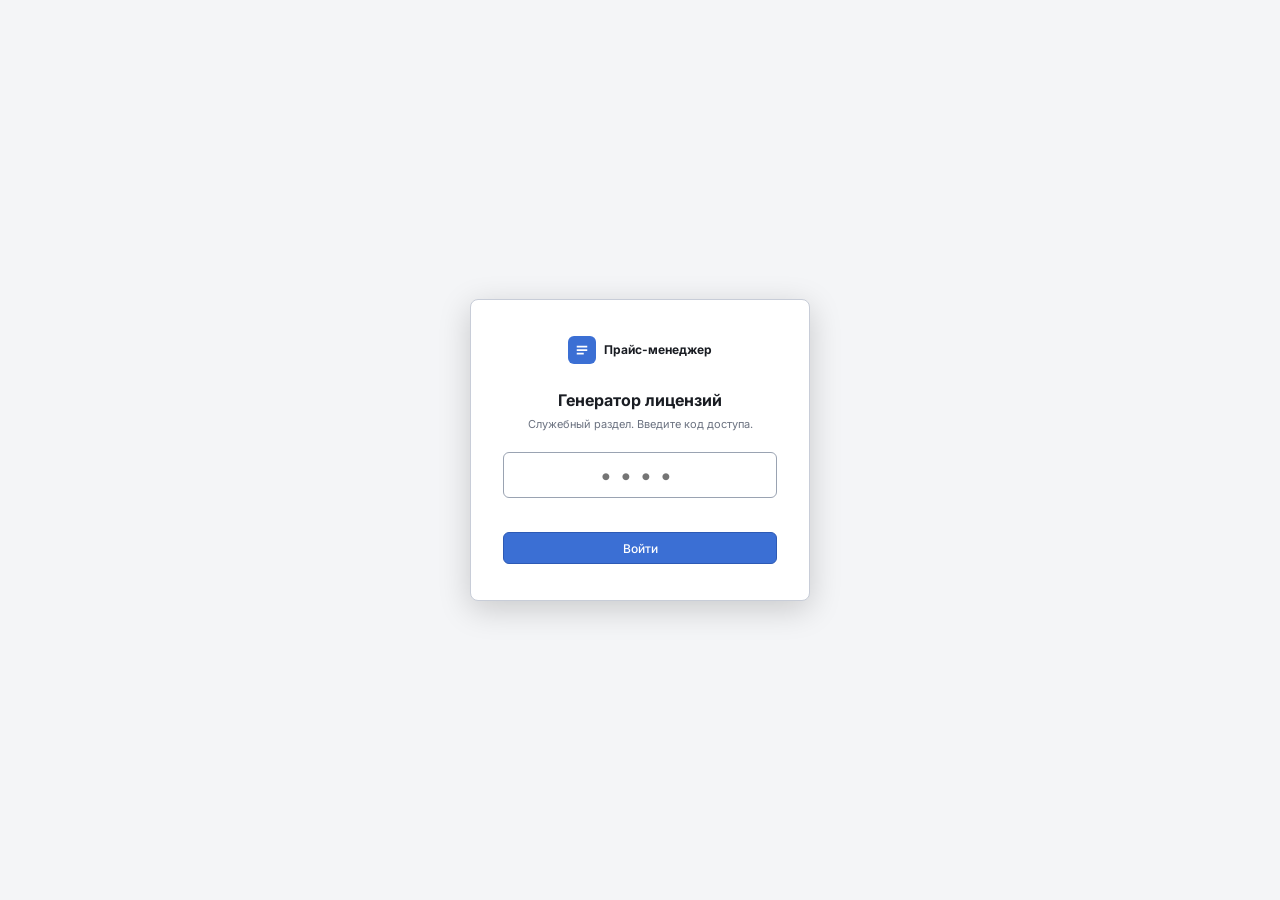
<file: keygen.html>
<!DOCTYPE html>
<html lang="ru">
<head>
<meta charset="UTF-8">
<meta name="viewport" content="width=device-width, initial-scale=1.0">
<title>Прайс-менеджер · Лицензии</title>
<link rel="preconnect" href="https://fonts.googleapis.com">
<link href="https://fonts.googleapis.com/css2?family=Inter:wght@400;500;600;700&display=swap" rel="stylesheet">
<style>
:root{
  --bg:#F4F5F7;--surface:#FFFFFF;--surface-alt:#FAFAFA;
  --border:#C8CDD8;--border-strong:#9AA3B2;
  --text-primary:#1A1D23;--text-secondary:#6B7280;--text-muted:#9CA3AF;
  --accent:#3B6FD4;--accent-dark:#2D5AB5;--accent-bg:#EEF2FF;--accent-lite:#F0F4FF;
  --green:#16A34A;--green-bg:#F0FDF4;--green-dark:#15803D;
  --red:#DC2626;--red-bg:#FFF1F2;
  --amber:#D97706;--amber-bg:#FFFBEB;--amber-dark:#92400E;
  --radius:4px;--radius-md:6px;--radius-lg:8px;
  --fz-xs:10px;--fz-sm:11px;--fz-md:12px;--fz-base:13px;--fz-lg:14px;--fz-xl:16px;
  --shadow-sm:0 1px 3px rgba(0,0,0,0.06);--shadow-modal:0 8px 32px rgba(0,0,0,0.18);
}
*,*::before,*::after{margin:0;padding:0;box-sizing:border-box}
html,body{height:100%}
body{font-family:'Inter',sans-serif;font-size:var(--fz-base);background:var(--bg);color:var(--text-primary);line-height:1.5;-webkit-font-smoothing:antialiased}
input,select,textarea,button{font-family:'Inter',sans-serif}

/* ── AUTH ── */
#authScreen{position:fixed;inset:0;background:var(--bg);display:flex;align-items:center;justify-content:center;z-index:1000}
.auth-card{background:var(--surface);border:1px solid var(--border);border-radius:var(--radius-lg);padding:36px 32px;width:340px;box-shadow:var(--shadow-modal);text-align:center}
.auth-brand{display:flex;align-items:center;justify-content:center;gap:8px;margin-bottom:24px}
.brand-icon{width:28px;height:28px;background:var(--accent);border-radius:6px;display:flex;align-items:center;justify-content:center;flex-shrink:0}
.brand-icon svg{width:14px;height:14px;fill:#fff}
.brand-name{font-size:var(--fz-md);font-weight:700;color:var(--text-primary)}
.auth-title{font-size:var(--fz-xl);font-weight:700;margin-bottom:4px}
.auth-sub{font-size:var(--fz-sm);color:var(--text-secondary);margin-bottom:20px}
.auth-input{width:100%;padding:9px 12px;border:1px solid var(--border-strong);border-radius:var(--radius-md);font-size:22px;letter-spacing:8px;text-align:center;background:var(--surface);color:var(--text-primary);outline:none;transition:border-color 150ms,box-shadow 150ms;margin-bottom:10px}
.auth-input:focus{border-color:var(--accent);box-shadow:0 0 0 2px rgba(59,111,212,.12)}
.auth-err{font-size:var(--fz-xs);color:var(--red);min-height:16px;margin-bottom:8px}

/* ── LAYOUT ── */
#app{display:none;min-height:100vh}
.app-header{display:flex;align-items:center;justify-content:space-between;padding:10px 20px;background:var(--surface);border-bottom:1px solid var(--border);position:sticky;top:0;z-index:50;gap:12px}
.app-header-left{display:flex;align-items:center;gap:10px;flex-shrink:0}
.header-title{font-size:var(--fz-md);font-weight:700;line-height:1.2}
.header-sub{font-size:10px;color:var(--text-secondary)}
.app-header-right{display:flex;gap:6px;align-items:center;flex-wrap:wrap}

.main-layout{display:grid;grid-template-columns:1fr 504px;min-height:calc(100vh - 57px)}
.left-panel{padding:20px;border-right:1px solid var(--border)}
.right-panel{padding:20px;display:flex;flex-direction:column;gap:16px;background:var(--surface-alt)}

/* ── BUTTONS ── */
.btn{display:inline-flex;align-items:center;gap:5px;padding:6px 12px;border:1px solid var(--border-strong);border-radius:var(--radius-md);background:var(--surface);color:var(--text-primary);font-size:var(--fz-md);font-weight:500;white-space:nowrap;cursor:pointer;height:32px;transition:background 100ms,border-color 100ms,color 100ms}
.btn:hover:not(:disabled){background:var(--accent-lite);border-color:var(--accent);color:var(--accent)}
.btn:active:not(:disabled){transform:scale(0.98)}
.btn:disabled{opacity:1!important;background:var(--surface-alt)!important;color:#9CA3AF!important;border-color:var(--border)!important;cursor:not-allowed}
.btn-success{background:var(--accent);color:#fff;border-color:var(--accent-dark)}
.btn-success:hover:not(:disabled){background:var(--accent-dark)!important;color:#fff!important;border-color:var(--accent-dark)!important}
.btn-sm{height:26px;font-size:var(--fz-xs);padding:3px 10px}
.btn-row{display:flex;gap:8px;flex-wrap:wrap}

/* ── SECTION LABELS ── */
.section-label{font-size:var(--fz-xs);font-weight:700;text-transform:uppercase;letter-spacing:0.6px;color:var(--text-secondary);margin-bottom:10px}

/* ── CONTAINER ── */
.container{background:var(--surface);border:1px solid var(--border);border-radius:var(--radius-lg);padding:16px;box-shadow:var(--shadow-sm);margin-bottom:14px}
.container:last-child{margin-bottom:0}

/* ── FIELDS ── */
.field{display:flex;flex-direction:column;gap:4px;margin-bottom:12px}
.field label{font-size:var(--fz-xs);font-weight:700;text-transform:uppercase;letter-spacing:0.4px}
.field input,.field select{padding:7px 10px;border:1px solid var(--border-strong);border-radius:var(--radius-md);font-size:var(--fz-base);background:var(--surface);color:var(--text-primary);outline:none;transition:border-color 150ms,box-shadow 150ms}
.field input:focus,.field select:focus{border-color:var(--accent);box-shadow:0 0 0 2px rgba(59,111,212,.12)}
.field .hint{font-size:var(--fz-xs);color:var(--text-muted)}
.form-row{display:grid;grid-template-columns:1fr 1fr;gap:12px}

/* ── UPLOAD ZONE ── */
.upload-zone{border:1px dashed var(--border-strong);border-radius:var(--radius-md);padding:14px;text-align:center;cursor:pointer;position:relative;transition:all 100ms;background:var(--surface-alt)}
.upload-zone:hover,.upload-zone.drag{border-color:var(--accent);background:var(--accent-lite)}
.upload-zone input{position:absolute;inset:0;opacity:0;cursor:pointer}
.upload-zone-text{font-size:var(--fz-sm);color:var(--text-secondary);line-height:1.5}
.upload-zone-name{font-size:var(--fz-xs);color:var(--green);font-weight:600;margin-top:4px}

/* ── RESULT ── */
.result-box{background:var(--surface-alt);border:1px solid var(--border);border-radius:var(--radius-md);overflow:hidden}
.result-header{display:flex;align-items:center;justify-content:space-between;padding:8px 12px;background:var(--surface);border-bottom:1px solid var(--border)}
.result-header-title{font-size:var(--fz-xs);font-weight:700;color:var(--text-secondary);text-transform:uppercase;letter-spacing:0.5px}
.result-code{font-family:'Courier New',monospace;font-size:11px;color:var(--text-primary);padding:12px;white-space:pre;overflow-x:auto;line-height:1.65;max-height:220px;overflow-y:auto}

/* ── BADGES ── */
.badge{display:inline-flex;align-items:center;padding:2px 8px;border-radius:99px;font-size:var(--fz-xs);font-weight:700}
.badge-full{background:var(--green-bg);color:var(--green-dark);border:1px solid #A7F3D0}
.badge-test{background:var(--red-bg);color:var(--red);border:1px solid #FCA5A5}
.badge-none{background:var(--surface-alt);color:var(--text-muted);border:1px solid var(--border)}

/* ── TG STATUS ── */
.tg-status{display:flex;align-items:center;gap:5px;font-size:var(--fz-xs);padding:3px 8px;border-radius:99px;border:1px solid;font-weight:600;white-space:nowrap}
.tg-status.ok{background:var(--green-bg);color:var(--green-dark);border-color:#A7F3D0}
.tg-status.warn{background:var(--amber-bg);color:var(--amber-dark);border-color:#FDE68A}

/* ── HISTORY TABLE ── */
.hist-table{border-collapse:collapse;width:100%;font-size:var(--fz-md)}
.hist-table thead th{background:var(--surface-alt);padding:6px 10px;text-align:left;font-size:var(--fz-xs);font-weight:700;color:var(--text-secondary);text-transform:uppercase;letter-spacing:0.4px;border-bottom:1px solid var(--border);white-space:nowrap}
.hist-table tbody td{padding:7px 10px;border-bottom:1px solid var(--border);vertical-align:middle}
.hist-table tbody tr:last-child td{border-bottom:none}
.hist-table tbody tr:hover td{background:var(--accent-lite)!important}
.hist-actions{display:flex;gap:4px}
.hist-btn{display:inline-flex;align-items:center;justify-content:center;width:26px;height:26px;background:var(--surface);border:1px solid var(--border);border-radius:var(--radius-md);cursor:pointer;font-size:11px;color:var(--text-muted);transition:all 100ms}
.hist-btn:hover{background:var(--accent-lite);border-color:var(--accent);color:var(--accent)}
.hist-btn.del:hover{background:var(--red-bg);border-color:var(--red);color:var(--red)}

/* ── MODAL ── */
.modal-overlay{position:fixed;inset:0;background:rgba(0,0,0,0.4);z-index:10000;display:none;align-items:center;justify-content:center;padding:16px}
.modal-overlay.open{display:flex}
.modal-inner{background:var(--surface);border-radius:var(--radius-lg);box-shadow:var(--shadow-modal);width:440px;max-width:96vw;border:1px solid var(--border);overflow:hidden}
.modal-header{background:var(--surface-alt);border-bottom:1px solid var(--border);padding:12px 16px;display:flex;align-items:center;justify-content:space-between;font-size:var(--fz-lg);font-weight:600;color:var(--text-primary)}
.modal-close-x{background:none;border:none;cursor:pointer;font-size:18px;color:var(--text-secondary);padding:2px 6px;border-radius:var(--radius);line-height:1;transition:background 100ms}
.modal-close-x:hover{background:#eee}
.modal-body{padding:16px 18px;display:flex;flex-direction:column;gap:12px}
.modal-footer{display:flex;justify-content:flex-end;gap:8px;padding:10px 16px;border-top:1px solid var(--border);background:var(--surface-alt)}

/* ── INFO BOX ── */
.info-box{background:var(--accent-bg);border:1px solid #C7D7F5;border-left:3px solid var(--accent);border-radius:var(--radius-md);padding:8px 12px;font-size:var(--fz-sm);color:var(--text-primary);line-height:1.5}

/* ── DIVIDER ── */
.divider{height:1px;background:var(--border);margin:4px 0}

/* ── TOASTS ── */
#toastRack{position:fixed;bottom:20px;right:20px;z-index:99999;display:flex;flex-direction:column-reverse;gap:6px;max-width:380px;pointer-events:none}
.toast{background:var(--surface);color:var(--text-primary);border:1px solid var(--border);border-left:3px solid var(--border-strong);border-radius:var(--radius-md);padding:10px 14px;font-size:var(--fz-base);font-weight:500;box-shadow:0 4px 16px rgba(0,0,0,0.1);opacity:0;transform:translateY(8px) scale(0.98);transition:opacity .18s,transform .18s;pointer-events:auto}
.toast.show{opacity:1;transform:translateY(0) scale(1)}
.toast.ok{border-left-color:var(--green)}
.toast.err{border-left-color:var(--red)}
.toast.warn{border-left-color:var(--amber)}

::-webkit-scrollbar{width:6px;height:6px}
::-webkit-scrollbar-track{background:transparent}
::-webkit-scrollbar-thumb{background:var(--border-strong);border-radius:3px}
</style>
</head>
<body>

<!-- AUTH -->
<div id="authScreen">
  <div class="auth-card">
    <div class="auth-brand">
      <div class="brand-icon"><svg viewBox="0 0 16 16"><path d="M2 3h12v2H2zm0 4h12v2H2zm0 4h8v2H2z"/></svg></div>
      <span class="brand-name">Прайс-менеджер</span>
    </div>
    <div class="auth-title">Генератор лицензий</div>
    <div class="auth-sub">Служебный раздел. Введите код доступа.</div>
    <input type="password" class="auth-input" id="authInput" maxlength="10" placeholder="••••">
    <div class="auth-err" id="authErr"></div>
    <button class="btn btn-success" style="width:100%;justify-content:center" onclick="checkAuth()">Войти</button>
  </div>
</div>

<!-- APP -->
<div id="app">
  <div class="app-header">
    <div class="app-header-left">
      <div class="brand-icon"><svg viewBox="0 0 16 16"><path d="M2 3h12v2H2zm0 4h12v2H2zm0 4h8v2H2z"/></svg></div>
      <div>
        <div class="header-title">Генератор лицензий</div>
        <div class="header-sub">Прайс-менеджер · служебный раздел</div>
      </div>
    </div>
    <div class="app-header-right">
      <button class="btn btn-sm" onclick="saveMemoryFile()">💾 Сохранить память</button>
      <label class="btn btn-sm" style="cursor:pointer;position:relative">
        📂 Загрузить память
        <input type="file" accept=".json" style="position:absolute;inset:0;opacity:0;cursor:pointer" onchange="loadMemoryFile(this)">
      </label>
      <div style="width:1px;height:20px;background:var(--border)"></div>
      <button class="btn btn-sm" onclick="sendHistoryToTg()">📤 История → TG</button>
      <button class="btn btn-sm" style="color:var(--red);border-color:var(--red)" onclick="clearHistory()">🗑</button>
    </div>
  </div>

  <div class="main-layout">

    <!-- LEFT: FORM -->
    <div class="left-panel">
      <div class="section-label">Новая лицензия</div>

      <div class="container">
        <div class="field">
          <label>Клиент / Компания *</label>
          <input type="text" id="fClient" placeholder="ООО Ромашка" autocomplete="off">
        </div>

        <div style="margin-bottom:4px">
          <div style="display:flex;align-items:center;gap:8px;padding:8px 12px;background:var(--green-bg);border:1px solid #A7F3D0;border-radius:var(--radius-md)">
            <span style="font-size:14px">✅</span>
            <div>
              <div style="font-size:var(--fz-sm);font-weight:700;color:var(--green-dark)">Full — полный доступ</div>
              <div style="font-size:var(--fz-xs);color:var(--text-secondary)">Все функции разблокированы. Экспорт Excel/ZIP доступен.</div>
            </div>
          </div>
          <input type="hidden" name="plan" id="planInput" value="full">
        </div>

        <div style="margin-bottom:10px;margin-top:12px">
          <div style="font-size:var(--fz-xs);font-weight:700;text-transform:uppercase;letter-spacing:.4px;margin-bottom:6px;color:var(--text-secondary)">Быстрый выбор срока</div>
          <div style="display:flex;flex-wrap:wrap;gap:6px">
            <div style="font-size:var(--fz-xs);color:var(--text-muted);align-self:center;white-space:nowrap;padding:2px 4px;background:var(--red-bg);border:1px solid #FCA5A5;border-radius:var(--radius);font-weight:600">🧪 Тест:</div>
            <button class="btn btn-sm" onclick="setDays(3)" title="Тестовый доступ на 3 дня">3 дня</button>
            <button class="btn btn-sm" onclick="setDays(7)" title="Тестовый доступ на 7 дней">7 дней</button>
            <button class="btn btn-sm" onclick="setDays(14)" title="Тестовый доступ на 14 дней">14 дней</button>
            <div style="width:1px;background:var(--border);align-self:stretch;margin:0 2px"></div>
            <div style="font-size:var(--fz-xs);color:var(--text-muted);align-self:center;white-space:nowrap;padding:2px 4px;background:var(--green-bg);border:1px solid #A7F3D0;border-radius:var(--radius);font-weight:600">📋 Лицензия:</div>
            <button class="btn btn-sm" onclick="setMonths(6)">6 мес</button>
            <button class="btn btn-sm" onclick="setMonths(12)">1 год</button>
            <button class="btn btn-sm" onclick="setMonths(24)">2 года</button>
            <button class="btn btn-sm" onclick="setForever()" title="Бессрочная лицензия (2099)">∞ Бессрочно</button>
          </div>
        </div>

        <div class="form-row">
          <div class="field" style="margin-bottom:0">
            <label>Дата выдачи</label>
            <input type="date" id="fIssued">
          </div>
          <div class="field" style="margin-bottom:0">
            <label>Действует до</label>
            <input type="date" id="fExpires">
          </div>
        </div>

      </div>

      <div class="container">
        <div class="form-row">
          <div class="field" style="margin-bottom:0">
            <label>Телефон / Telegram клиента <span style="font-weight:400;text-transform:none;letter-spacing:0">(сохраняется в JSON)</span></label>
            <input type="text" id="fContact" placeholder="+7 913 ... или @username" autocomplete="off">
          </div>
          <div class="field" style="margin-bottom:0">
            <label>Комментарий <span style="font-weight:400;text-transform:none;letter-spacing:0">(не влияет на ключ)</span></label>
            <input type="text" id="fComment" placeholder="Проект, заметки...">
          </div>
        </div>
      </div>

      <div class="section-label" style="margin-top:4px">Файл памяти клиента</div>
      <div class="upload-zone" id="uploadZone"
           ondragover="event.preventDefault();this.classList.add('drag')"
           ondragleave="this.classList.remove('drag')"
           ondrop="handleClientFileDrop(event)">
        <input type="file" accept=".json" onchange="handleClientFileInput(this)">
        <div style="font-size:20px;margin-bottom:4px">📂</div>
        <div class="upload-zone-text">
          Загрузить JSON клиента для продления лицензии<br>
          <span style="font-size:var(--fz-xs);color:var(--text-muted)">Оставьте пустым — создастся минимальный шаблон</span>
        </div>
        <div class="upload-zone-name" id="uploadedFileName"></div>
      </div>

      <div class="btn-row" style="margin-top:12px">
        <button class="btn btn-success" onclick="generate()">⚡ Сгенерировать</button>
        <button class="btn" onclick="resetForm()">↺ Сбросить</button>
      </div>
    </div>

    <!-- RIGHT: RESULT + HISTORY -->
    <div class="right-panel">

      <!-- Result -->
      <div>
        <div style="display:flex;align-items:center;justify-content:space-between;margin-bottom:8px">
          <div class="section-label" style="margin-bottom:0">Результат</div>
          <span id="resultBadge" class="badge badge-none">—</span>
        </div>
        <div class="result-box">
          <div class="result-header">
            <span class="result-header-title">license block</span>
            <button class="btn btn-sm" id="btnCopy" onclick="copyResult()" disabled>Копировать</button>
          </div>
          <pre class="result-code" id="resultCode">// Заполните форму и нажмите «Сгенерировать»</pre>
        </div>
        <div id="downloadBtns" class="btn-row" style="display:none;margin-top:10px">
          <button class="btn btn-success btn-sm" onclick="downloadJson()">⬇ Скачать JSON клиента</button>
          <button class="btn btn-sm" onclick="downloadLicenseOnly()">⬇ Только ключ</button>
          <button class="btn btn-sm" onclick="sendJsonToTg()">📨 Отправить в Telegram</button>
        </div>
      </div>

      <div class="divider"></div>

      <!-- History -->
      <div style="flex:1;min-height:0;display:flex;flex-direction:column">
        <div style="display:flex;align-items:center;justify-content:space-between;margin-bottom:8px">
          <div class="section-label" style="margin-bottom:0">История</div>
          <span id="histCount" style="font-size:var(--fz-xs);color:var(--text-muted)">0 записей</span>
        </div>
        <div style="flex:1;overflow-y:auto;border:1px solid var(--border);border-radius:var(--radius-md);background:var(--surface)">
          <table class="hist-table">
            <thead>
              <tr>
                <th>Клиент</th>
                <th>Контакт</th>
                <th>Тариф</th>
                <th>До</th>
                <th></th>
              </tr>
            </thead>
            <tbody id="historyBody">
              <tr><td colspan="4" style="text-align:center;color:var(--text-muted);padding:20px;font-size:var(--fz-sm)">История пуста</td></tr>
            </tbody>
          </table>
        </div>
      </div>

    </div>
  </div>
</div>


<div id="toastRack"></div>

<script>
// ═══════════════════════════════════════════════════
// CONFIG
// ═══════════════════════════════════════════════════
const GAS_URL = 'https://script.google.com/macros/s/AKfycbwgo0LuPvmAeu2rVODX6KcJKNR-ST9630ZliSS7u5XJtv3-dp2gI0pG34x0JMQJDJk/exec';
const MEM_KEY  = 'pm_keygen_memory'; // localStorage key for memory

function _secret() { return ['PrMgr','_S3cr','3t','_K3y','!26_v','1'].join(''); }

// ═══════════════════════════════════════════════════
// MEMORY — единый объект (history + settings)
// Хранится в localStorage и экспортируется в JSON-файл
// ═══════════════════════════════════════════════════
function loadMemory() {
  try { return JSON.parse(localStorage.getItem(MEM_KEY)) || { version:1, history:[] }; }
  catch { return { version:1, history:[] }; }
}

function saveMemory(mem) {
  localStorage.setItem(MEM_KEY, JSON.stringify(mem));
}

// Скачать файл памяти генератора
function saveMemoryFile() {
  const mem = loadMemory();
  const blob = new Blob([JSON.stringify(mem, null, 2)], { type:'application/json' });
  const url  = URL.createObjectURL(blob);
  const a    = document.createElement('a');
  const now  = new Date();
  const date = fmtDate(now);
  a.href = url;
  a.download = `keygen_memory_${date}.json`;
  a.click();
  URL.revokeObjectURL(url);
  toast('Файл памяти сохранён', 'ok');
}

// Загрузить файл памяти генератора
function loadMemoryFile(input) {
  const file = input.files[0];
  if (!file) return;
  const r = new FileReader();
  r.onload = e => {
    try {
      const data = JSON.parse(e.target.result);
      // Validate structure
      if (!data.history || !Array.isArray(data.history)) {
        toast('Неверный формат файла памяти', 'err'); return;
      }
      saveMemory(data);
      renderHistory();
      toast(`Память загружена: ${data.history.length} записей`, 'ok');
    } catch { toast('Ошибка чтения файла', 'err'); }
    input.value = '';
  };
  r.readAsText(file);
}


// ═══════════════════════════════════════════════════
// AUTH — простая проверка без crypto.subtle
// (crypto.subtle работает только на HTTPS, здесь надёжнее)
// ═══════════════════════════════════════════════════
function checkAuth() {
  const val = document.getElementById('authInput').value;
  // Простая проверка: пароль "1983"
  if (val === '1983') {
    document.getElementById('authScreen').style.display = 'none';
    document.getElementById('app').style.display = 'block';
    initApp();
  } else {
    const e = document.getElementById('authErr');
    e.textContent = 'Неверный код доступа';
    document.getElementById('authInput').value = '';
    setTimeout(() => e.textContent = '', 2500);
  }
}
document.getElementById('authInput').addEventListener('keydown', e => { if (e.key === 'Enter') checkAuth(); });

// ═══════════════════════════════════════════════════
// INIT
// ═══════════════════════════════════════════════════
let _clientJson    = null; // загруженный JSON клиента
let _lastGenerated = null; // последняя сгенерированная запись

function initApp() {
  const today = new Date(), ny = new Date(today);
  ny.setFullYear(ny.getFullYear() + 1);
  document.getElementById('fIssued').value  = fmtDate(today);
  document.getElementById('fExpires').value = fmtDate(ny);
  renderHistory();
}

function fmtDate(d) { return d.toISOString().split('T')[0]; }

// Пресеты срока — тестовые (дни от сегодня)
function setDays(days) {
  const base = new Date(document.getElementById('fIssued').value || fmtDate(new Date()));
  base.setDate(base.getDate() + days);
  document.getElementById('fExpires').value = fmtDate(base);
}

// Пресеты срока — лицензия (месяцы от сегодня)
function setMonths(months) {
  const base = new Date(document.getElementById('fIssued').value || fmtDate(new Date()));
  base.setMonth(base.getMonth() + months);
  document.getElementById('fExpires').value = fmtDate(base);
}

// Бессрочно
function setForever() {
  document.getElementById('fExpires').value = '2099-12-31';
}

// ═══════════════════════════════════════════════════
// КЛИЕНТСКИЙ JSON (для продления)
// ═══════════════════════════════════════════════════
function handleClientFileInput(input) { if (input.files[0]) _loadClientFile(input.files[0]); }
function handleClientFileDrop(ev) {
  ev.preventDefault();
  document.getElementById('uploadZone').classList.remove('drag');
  const f = ev.dataTransfer.files[0];
  if (f && f.name.endsWith('.json')) _loadClientFile(f);
}
function _loadClientFile(file) {
  const r = new FileReader();
  r.onload = e => {
    try {
      const parsed = JSON.parse(e.target.result);
      // Если это файл памяти генератора — предложить загрузить как память
      if (parsed.version && parsed.history && Array.isArray(parsed.history) && !parsed.barcodes) {
        if (confirm('Похоже, это файл памяти генератора, а не файл клиента.\nЗагрузить как память генератора?')) {
          saveMemory(parsed); renderHistory();
          toast('Память загружена: ' + parsed.history.length + ' записей', 'ok');
        }
        return;
      }
      _clientJson = parsed;
      document.getElementById('uploadedFileName').textContent = '✓ ' + file.name;
      // Автозаполнение клиента из лицензии
      if (parsed.license && parsed.license.client && !document.getElementById('fClient').value) {
        document.getElementById('fClient').value = parsed.license.client;
      }
      // Автозаполнение контакта из JSON клиента
      if (parsed.userContact && !document.getElementById('fContact').value) {
        document.getElementById('fContact').value = parsed.userContact;
      }
      toast('Файл клиента загружен: ' + file.name, 'ok');
    } catch { toast('Ошибка парсинга JSON', 'err'); }
  };
  r.readAsText(file);
}

// ═══════════════════════════════════════════════════
// GENERATE
// ═══════════════════════════════════════════════════
async function generateHmac(client, plan, expires) {
  const enc = new TextEncoder();
  const key = await crypto.subtle.importKey('raw', enc.encode(_secret()), { name:'HMAC', hash:'SHA-256' }, false, ['sign']);
  const sig = await crypto.subtle.sign('HMAC', key, enc.encode(`${client}|${plan}|${expires}`));
  return Array.from(new Uint8Array(sig)).map(b => b.toString(16).padStart(2,'0')).join('');
}

async function generate() {
  const client  = document.getElementById('fClient').value.trim();
  const plan    = 'full';
  const issued  = document.getElementById('fIssued').value;
  const expires = document.getElementById('fExpires').value;
  const comment = document.getElementById('fComment').value.trim();
  const contact = document.getElementById('fContact').value.trim();

  if (!client)  { toast('Укажите название клиента', 'warn'); return; }
  if (!issued || !expires) { toast('Укажите даты', 'warn'); return; }
  if (expires < issued)   { toast('Дата окончания раньше даты выдачи', 'warn'); return; }

  // Определяем: тестовый ключ (≤14 дней) или полноценная лицензия
  const daysTotal = Math.round((new Date(expires) - new Date(issued)) / 86400000);
  const isTest = daysTotal <= 14;

  const key      = await generateHmac(client, plan, expires);
  const licBlock = contact
    ? { client, plan, issued, expires, key, contact }
    : { client, plan, issued, expires, key };
  const base     = _clientJson
    ? JSON.parse(JSON.stringify(_clientJson))
    : { barcodes:{}, brands:{}, categoryWords:[], columnSettings:{ templates:[], synonyms:{} } };
  base.license = licBlock;
  if (contact) base.userContact = contact;

  _lastGenerated = { json: base, client, plan, issued, expires, comment, contact, key, ts: new Date().toISOString(), isTest };

  // Render
  const badge = document.getElementById('resultBadge');
  if (isTest) {
    badge.className = 'badge badge-test';
    badge.textContent = `🧪 ТЕСТ · ${daysTotal} дн.`;
  } else {
    badge.className = 'badge badge-full';
    badge.textContent = expires === '2099-12-31' ? '✅ FULL · ∞' : `✅ FULL · ${daysTotal} дн.`;
  }
  document.getElementById('resultCode').textContent = JSON.stringify({ license: licBlock }, null, 2);
  document.getElementById('btnCopy').disabled = false;
  document.getElementById('downloadBtns').style.display = 'flex';

  _saveToHistory(_lastGenerated);
  renderHistory();
  toast(isTest ? `Тестовый ключ на ${daysTotal} дн. сгенерирован` : 'Лицензия сгенерирована', 'ok');
}

function copyResult() {
  if (!_lastGenerated) return;
  navigator.clipboard.writeText(JSON.stringify({ license: _lastGenerated.json.license }, null, 2))
    .then(() => toast('Скопировано', 'ok'));
}

function downloadJson() {
  if (!_lastGenerated) return;
  _downloadBlob(
    JSON.stringify(_lastGenerated.json, null, 2),
    `pm_${_safeName(_lastGenerated.client)}_${_lastGenerated.issued}.json`
  );
  toast('JSON клиента скачан', 'ok');
}

function downloadLicenseOnly() {
  if (!_lastGenerated) return;
  // Только блок лицензии — без barcodes, brands и т.д.
  // Пользователь вставляет этот файл в поле «Ключ лицензии» в приложении
  const licOnly = { license: _lastGenerated.json.license };
  _downloadBlob(
    JSON.stringify(licOnly, null, 2),
    `pm_licensekey_${_safeName(_lastGenerated.client)}_${_lastGenerated.issued}.json`
  );
  toast('Файл ключа скачан', 'ok');
}

function resetForm() {
  document.getElementById('fClient').value  = '';
  document.getElementById('fContact').value = '';
  document.getElementById('fComment').value = '';
  _clientJson = null;
  document.getElementById('uploadedFileName').textContent = '';
  const today = new Date(), ny = new Date();
  ny.setFullYear(today.getFullYear() + 1);
  document.getElementById('fIssued').value  = fmtDate(today);
  document.getElementById('fExpires').value = fmtDate(ny);
  document.getElementById('resultCode').textContent = '// Заполните форму и нажмите «Сгенерировать»';
  document.getElementById('resultBadge').className = 'badge badge-none';
  document.getElementById('resultBadge').textContent = '—';
  document.getElementById('btnCopy').disabled = true;
  document.getElementById('downloadBtns').style.display = 'none';
  _lastGenerated = null;
}

// ═══════════════════════════════════════════════════
// TELEGRAM — всё через GAS-прокси
// ═══════════════════════════════════════════════════
function _buildFullText(rec) {
  const daysTotal = Math.round((new Date(rec.expires) - new Date(rec.issued || rec.expires)) / 86400000);
  const isTest    = rec.isTest || (daysTotal <= 14 && daysTotal > 0);
  const typeLabel = isTest ? `🧪 Тестовый (${daysTotal} дн.)` : (rec.expires === '2099-12-31' ? '✅ Full · Бессрочно' : `✅ Full · ${daysTotal} дн.`);
  return [
    '🔑 Лицензия — Прайс-менеджер',
    '',
    `👤 Клиент: ${rec.client}`,
    rec.contact ? `📞 Контакт: ${rec.contact}` : null,
    `📋 Тип: ${typeLabel}`,
    `📅 Выдана: ${rec.issued}`,
    `⏳ До: ${rec.expires}`,
    rec.comment ? `💬 ${rec.comment}` : null,
    '',
    '🔐 Ключ (HMAC-SHA256):',
    rec.key,
    '',
    `🕐 ${new Date(rec.ts).toLocaleString('ru')}`,
  ].filter(l => l !== null).join('\n');
}

// Отправка JSON файла клиента через GAS (document + caption)
async function sendJsonToTg() {
  if (!_lastGenerated) return;
  const filename = `pm_${_safeName(_lastGenerated.client)}_${_lastGenerated.issued}.json`;
  const content  = JSON.stringify(_lastGenerated.json, null, 2);
  const caption  = _buildFullText(_lastGenerated);

  const fd = new FormData();
  fd.append('document', new Blob([content], { type:'application/json' }), filename);
  fd.append('caption', caption);

  const btn = document.querySelector('#downloadBtns .btn:last-child');
  if (btn) { btn.disabled = true; btn.textContent = '⏳ Отправка...'; }
  try {
    // GAS принимает либо multipart (файл), либо JSON (текст)
    // Отправляем файл как base64 + имя, GAS сам пересылает в TG
    await fetch(GAS_URL, {
      method: 'POST',
      mode:   'no-cors',
      headers: { 'Content-Type': 'application/json' },
      body: JSON.stringify({
        filename: filename,
        fileContent: content,
        caption: caption,
      })
    });
    toast('JSON файл отправлен в Telegram', 'ok');
  } catch (e) {
    toast('Ошибка отправки', 'err');
  } finally {
    if (btn) { btn.disabled = false; btn.textContent = '📨 Отправить в Telegram'; }
  }
}

async function sendHistoryToTg() {
  const history = loadMemory().history || [];
  if (!history.length) { toast('История пуста', 'warn'); return; }
  const today = fmtDate(new Date());
  const lines = ['📋 История лицензий — Прайс-менеджер', `Всего: ${history.length}`, ''];
  history.forEach((rec, i) => {
    const exp = rec.expires < today ? ' ⚠️ ИСТЕКЛА' : '';
    lines.push(`${i+1}. ${rec.client} · ${rec.plan.toUpperCase()} · до ${rec.expires}${exp}`);
    if (rec.comment) lines.push(`   ${rec.comment}`);
  });
  try {
    await fetch(GAS_URL, {
      method:'POST', mode:'no-cors',
      headers:{'Content-Type':'application/json'},
      body: JSON.stringify({ text: lines.join('\n') })
    });
    toast('История отправлена в Telegram', 'ok');
  } catch { toast('Ошибка отправки', 'err'); }
}

// ═══════════════════════════════════════════════════
// HISTORY (хранится внутри memory)
// ═══════════════════════════════════════════════════
function _saveToHistory(rec) {
  const mem = loadMemory();
  const entry = {
    client:  rec.client,
    contact: rec.contact || '',
    plan:    rec.plan,
    issued:  rec.issued,
    expires: rec.expires,
    comment: rec.comment,
    key:     rec.key,
    ts:      rec.ts,
  };
  const idx = mem.history.findIndex(r => r.client === rec.client && r.plan === rec.plan);
  if (idx >= 0) mem.history.splice(idx, 1, entry);
  else mem.history.unshift(entry);
  saveMemory(mem);
}

function clearHistory() {
  if (!confirm('Очистить всю историю?')) return;
  const mem = loadMemory();
  mem.history = [];
  saveMemory(mem);
  renderHistory();
  toast('История очищена', 'ok');
}

function renderHistory() {
  const mem     = loadMemory();
  const history = mem.history || [];
  const tbody   = document.getElementById('historyBody');
  document.getElementById('histCount').textContent = history.length + ' записей';
  if (!history.length) {
    tbody.innerHTML = '<tr><td colspan="4" style="text-align:center;color:var(--text-muted);padding:20px;font-size:var(--fz-sm)">История пуста</td></tr>';
    return;
  }
  const today = fmtDate(new Date());
  tbody.innerHTML = history.map((rec, i) => {
    const expired  = rec.expires < today;
    const daysTotal = Math.round((new Date(rec.expires) - new Date(rec.issued || rec.expires)) / 86400000);
    const isTest   = rec.isTest || (daysTotal <= 14 && daysTotal > 0);
    const bcls     = isTest ? 'badge-test' : 'badge-full';
    const blabel   = isTest ? `🧪 ${daysTotal}д` : (rec.expires === '2099-12-31' ? '✅ ∞' : '✅ Full');
    return `<tr>
      <td style="font-weight:600;max-width:130px;overflow:hidden;text-overflow:ellipsis;white-space:nowrap;font-size:var(--fz-md)"
          title="${escHtml(rec.client)}">${escHtml(rec.client)}</td>
      <td style="font-size:var(--fz-xs);color:var(--text-secondary);max-width:110px;overflow:hidden;text-overflow:ellipsis;white-space:nowrap"
          title="${escHtml(rec.contact||'')}">${escHtml(rec.contact||'—')}</td>
      <td><span class="badge ${bcls}">${blabel}</span></td>
      <td style="font-size:var(--fz-xs);font-family:'Courier New',monospace;white-space:nowrap">
        ${rec.expires}${expired ? '<br><span style="color:var(--red);font-weight:700">истекла</span>' : ''}
      </td>
      <td><div class="hist-actions">
        <button class="hist-btn" title="Загрузить в форму" onclick="loadFromHistory(${i})">✏️</button>
        <button class="hist-btn" title="Отправить текст в TG" onclick="sendHistText(${i})">📝</button>
        <button class="hist-btn del" title="Удалить" onclick="deleteHist(${i})">✕</button>
      </div></td>
    </tr>`;
  }).join('');
}

function loadFromHistory(i) {
  const rec = (loadMemory().history || [])[i];
  if (!rec) return;
  document.getElementById('fClient').value  = rec.client;
  document.getElementById('fContact').value = rec.contact || '';
  document.getElementById('fComment').value = rec.comment || '';
  document.getElementById('fIssued').value  = rec.issued;
  document.getElementById('fExpires').value = rec.expires;

  // Загружаем ключ в панель результата
  if (rec.key) {
    const licBlock = { client: rec.client, plan: 'full', issued: rec.issued, expires: rec.expires, key: rec.key };
    if (rec.contact) licBlock.contact = rec.contact;
    const daysTotal = Math.round((new Date(rec.expires) - new Date(rec.issued || rec.expires)) / 86400000);
    const isTest    = rec.isTest || (daysTotal <= 14 && daysTotal > 0);
    const badge = document.getElementById('resultBadge');
    if (isTest) {
      badge.className = 'badge badge-test';
      badge.textContent = `🧪 ТЕСТ · ${daysTotal} дн.`;
    } else {
      badge.className = 'badge badge-full';
      badge.textContent = rec.expires === '2099-12-31' ? '✅ FULL · ∞' : `✅ FULL · ${daysTotal} дн.`;
    }
    document.getElementById('resultCode').textContent = JSON.stringify({ license: licBlock }, null, 2);
    document.getElementById('btnCopy').disabled = false;
    document.getElementById('downloadBtns').style.display = 'flex';
    _lastGenerated = { json: { license: licBlock }, client: rec.client, plan: 'full', issued: rec.issued, expires: rec.expires, comment: rec.comment || '', contact: rec.contact || '', key: rec.key, ts: rec.ts, isTest };
  }

  toast('Загружено: ' + rec.client, 'ok');
}

async function sendHistText(i) {
  const rec = (loadMemory().history || [])[i];
  if (!rec) return;
  try {
    await fetch(GAS_URL, {
      method:'POST', mode:'no-cors',
      headers:{'Content-Type':'application/json'},
      body: JSON.stringify({ text: _buildFullText(rec) })
    });
    toast('Отправлено в Telegram', 'ok');
  } catch { toast('Ошибка отправки', 'err'); }
}

function deleteHist(i) {
  const mem = loadMemory();
  mem.history.splice(i, 1);
  saveMemory(mem);
  renderHistory();
}

// ═══════════════════════════════════════════════════
// UTILS
// ═══════════════════════════════════════════════════
function _safeName(s) {
  return String(s).replace(/[^\wа-яёА-ЯЁ\- ]/gi,'').trim().replace(/\s+/g,'_') || 'client';
}

function _downloadBlob(text, filename) {
  const blob = new Blob([text], { type:'application/json' });
  const url  = URL.createObjectURL(blob);
  const a    = document.createElement('a');
  a.href = url; a.download = filename; a.click();
  URL.revokeObjectURL(url);
}

function escHtml(s) {
  return String(s).replace(/&/g,'&amp;').replace(/</g,'&lt;').replace(/>/g,'&gt;');
}

function toast(msg, type = 'ok') {
  const rack = document.getElementById('toastRack');
  const el   = document.createElement('div');
  el.className = `toast ${type}`;
  el.textContent = msg;
  rack.appendChild(el);
  requestAnimationFrame(() => requestAnimationFrame(() => el.classList.add('show')));
  setTimeout(() => { el.classList.remove('show'); setTimeout(() => el.remove(), 250); }, 3200);
}
</script>
</body>
</html>
</file>
